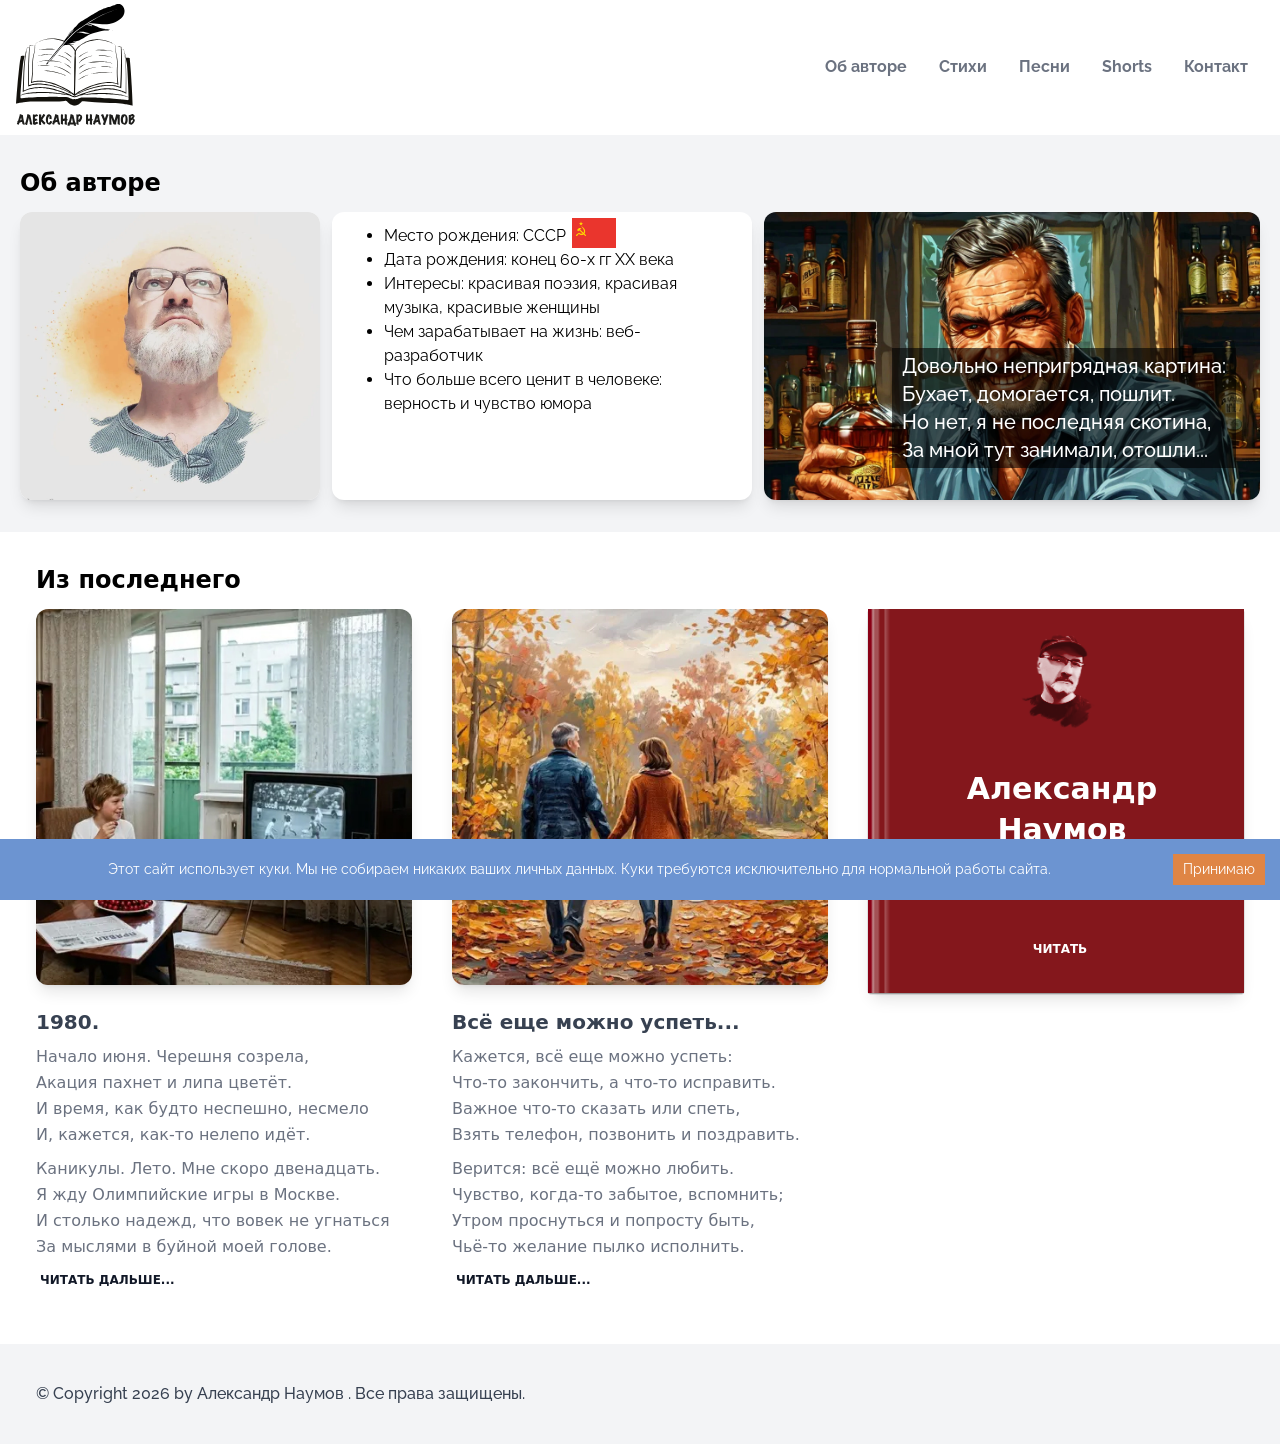
<file: index.html>
<!doctype html><html lang="en"><head><meta charset="utf-8"/><link rel="icon" href="/favicon.ico"/><meta name="viewport" content="width=device-width,initial-scale=1"/><meta name="theme-color" content="#000000"/><meta name="description" content="Web site created using create-react-app"/><link rel="apple-touch-icon" href="/logo192.png"/><link rel="manifest" href="/manifest.json"/><title>Александр Наумов, автор стихов и песен</title><script defer="defer" src="/static/js/main.a7259ca2.js"></script><link href="/static/css/main.f604ea47.css" rel="stylesheet"></head><body><noscript>You need to enable JavaScript to run this app.</noscript><div id="root"></div></body></html>
</file>
<file: static/css/main.f604ea47.css>
@import url(https://fonts.googleapis.com/css2?family=Raleway:wght@300;400;500;600;700;800;900&display=swap);
/*
! tailwindcss v3.2.4 | MIT License | https://tailwindcss.com
*/*,:after,:before{border:0 solid #e5e7eb;box-sizing:border-box}:after,:before{--tw-content:""}html{-webkit-text-size-adjust:100%;font-feature-settings:normal;font-family:ui-sans-serif,system-ui,-apple-system,BlinkMacSystemFont,Segoe UI,Roboto,Helvetica Neue,Arial,Noto Sans,sans-serif,Apple Color Emoji,Segoe UI Emoji,Segoe UI Symbol,Noto Color Emoji;line-height:1.5;tab-size:4}body{line-height:inherit;margin:0}hr{border-top-width:1px;color:inherit;height:0}abbr:where([title]){-webkit-text-decoration:underline dotted;text-decoration:underline dotted}h1,h2,h3,h4,h5,h6{font-size:inherit;font-weight:inherit}a{color:inherit;text-decoration:inherit}b,strong{font-weight:bolder}code,kbd,pre,samp{font-family:ui-monospace,SFMono-Regular,Menlo,Monaco,Consolas,Liberation Mono,Courier New,monospace;font-size:1em}small{font-size:80%}sub,sup{font-size:75%;line-height:0;position:relative;vertical-align:initial}sub{bottom:-.25em}sup{top:-.5em}table{border-collapse:collapse;border-color:inherit;text-indent:0}button,input,optgroup,select,textarea{color:inherit;font-family:inherit;font-size:100%;font-weight:inherit;line-height:inherit;margin:0;padding:0}button,select{text-transform:none}[type=button],[type=reset],[type=submit],button{-webkit-appearance:button;background-color:initial;background-image:none}:-moz-focusring{outline:auto}:-moz-ui-invalid{box-shadow:none}progress{vertical-align:initial}::-webkit-inner-spin-button,::-webkit-outer-spin-button{height:auto}[type=search]{-webkit-appearance:textfield;outline-offset:-2px}::-webkit-search-decoration{-webkit-appearance:none}::-webkit-file-upload-button{-webkit-appearance:button;font:inherit}summary{display:list-item}blockquote,dd,dl,figure,h1,h2,h3,h4,h5,h6,hr,p,pre{margin:0}fieldset{margin:0}fieldset,legend{padding:0}menu,ol,ul{list-style:none;margin:0;padding:0}textarea{resize:vertical}input::placeholder,textarea::placeholder{color:#9ca3af;opacity:1}[role=button],button{cursor:pointer}:disabled{cursor:default}audio,canvas,embed,iframe,img,object,svg,video{display:block;vertical-align:middle}img,video{height:auto;max-width:100%}[hidden]{display:none}body{font-family:Raleway}li{padding-left:1rem;padding-right:1rem}a,li{cursor:pointer}*,::backdrop,:after,:before{--tw-border-spacing-x:0;--tw-border-spacing-y:0;--tw-translate-x:0;--tw-translate-y:0;--tw-rotate:0;--tw-skew-x:0;--tw-skew-y:0;--tw-scale-x:1;--tw-scale-y:1;--tw-pan-x: ;--tw-pan-y: ;--tw-pinch-zoom: ;--tw-scroll-snap-strictness:proximity;--tw-ordinal: ;--tw-slashed-zero: ;--tw-numeric-figure: ;--tw-numeric-spacing: ;--tw-numeric-fraction: ;--tw-ring-inset: ;--tw-ring-offset-width:0px;--tw-ring-offset-color:#fff;--tw-ring-color:#3b82f680;--tw-ring-offset-shadow:0 0 #0000;--tw-ring-shadow:0 0 #0000;--tw-shadow:0 0 #0000;--tw-shadow-colored:0 0 #0000;--tw-blur: ;--tw-brightness: ;--tw-contrast: ;--tw-grayscale: ;--tw-hue-rotate: ;--tw-invert: ;--tw-saturate: ;--tw-sepia: ;--tw-drop-shadow: ;--tw-backdrop-blur: ;--tw-backdrop-brightness: ;--tw-backdrop-contrast: ;--tw-backdrop-grayscale: ;--tw-backdrop-hue-rotate: ;--tw-backdrop-invert: ;--tw-backdrop-opacity: ;--tw-backdrop-saturate: ;--tw-backdrop-sepia: }.container{width:100%}@media (min-width:480px){.container{max-width:480px}}@media (min-width:640px){.container{max-width:640px}}@media (min-width:768px){.container{max-width:768px}}@media (min-width:1024px){.container{max-width:1024px}}@media (min-width:1280px){.container{max-width:1280px}}@media (min-width:1536px){.container{max-width:1536px}}.pointer-events-none{pointer-events:none}.fixed{position:fixed}.absolute{position:absolute}.\!absolute{position:absolute!important}.relative{position:relative}.inset-0{bottom:0;left:0;right:0;top:0}.-top-4{top:-1rem}.-right-9{right:-2.25rem}.right-0{right:0}.left-\[calc\(50vw-55px\)\]{left:calc(50vw - 55px)}.top-\[55px\]{top:55px}.right-\[calc\(50vw-55px\)\]{right:calc(50vw - 55px)}.left-\[-100\%\]{left:-100%}.left-0{left:0}.top-0{top:0}.left-\[calc\(50vw-60px\)\]{left:calc(50vw - 60px)}.right-\[calc\(50vw-60px\)\]{right:calc(50vw - 60px)}.z-30{z-index:30}.z-50{z-index:50}.z-40{z-index:40}.z-\[100\]{z-index:100}.m-auto{margin:auto}.mx-auto{margin-left:auto;margin-right:auto}.mx-0{margin-left:0;margin-right:0}.my-4{margin-bottom:1rem;margin-top:1rem}.my-8{margin-bottom:2rem;margin-top:2rem}.mt-5{margin-top:1.25rem}.mb-3{margin-bottom:.75rem}.mt-0{margin-top:0}.ml-10{margin-left:2.5rem}.mt-4{margin-top:1rem}.mt-2{margin-top:.5rem}.mb-6{margin-bottom:1.5rem}.mb-2{margin-bottom:.5rem}.mt-8{margin-top:2rem}.mb-4{margin-bottom:1rem}.mt-1{margin-top:.25rem}.mr-2{margin-right:.5rem}.mr-1{margin-right:.25rem}.block{display:block}.inline{display:inline}.flex{display:flex}.grid{display:grid}.hidden{display:none}.aspect-square{aspect-ratio:1/1}.h-\[100px\]{height:100px}.h-full{height:100%}.h-72{height:18rem}.h-80{height:20rem}.h-fit{height:-moz-fit-content;height:fit-content}.h-96{height:24rem}.h-auto{height:auto}.h-8{height:2rem}.h-10{height:2.5rem}.min-h-\[calc\(100vh-228px\)\]{min-height:calc(100vh - 228px)}.w-full{width:100%}.w-72{width:18rem}.w-fit{width:-moz-fit-content;width:fit-content}.w-24{width:6rem}.w-8{width:2rem}.w-14{width:3.5rem}.w-\[60\%\]{width:60%}.w-10{width:2.5rem}.w-5{width:1.25rem}.max-w-\[1240px\]{max-width:1240px}.max-w-full{max-width:100%}.max-w-\[1280px\]{max-width:1280px}.max-w-\[600px\]{max-width:600px}.flex-grow{flex-grow:1}.basis-\[300px\]{flex-basis:300px}.basis-full{flex-basis:100%}.basis-\[40\%\]{flex-basis:40%}.basis-\[25\%\]{flex-basis:25%}.cursor-pointer{cursor:pointer}.touch-pan-y{--tw-pan-y:pan-y;touch-action:var(--tw-pan-x) var(--tw-pan-y) var(--tw-pinch-zoom)}.select-none{-webkit-user-select:none;user-select:none}.scroll-pb-32{scroll-padding-bottom:8rem}.list-disc{list-style-type:disc}.grid-cols-1{grid-template-columns:repeat(1,minmax(0,1fr))}.flex-row{flex-direction:row}.flex-col{flex-direction:column}.flex-wrap{flex-wrap:wrap}.place-items-center{place-items:center}.items-end{align-items:flex-end}.items-center{align-items:center}.justify-start{justify-content:flex-start}.justify-end{justify-content:flex-end}.justify-center{justify-content:center}.justify-between{justify-content:space-between}.gap-3{gap:.75rem}.gap-10{gap:2.5rem}.gap-2{gap:.5rem}.overflow-hidden{overflow:hidden}.rounded-xl{border-radius:.75rem}.rounded-lg{border-radius:.5rem}.rounded-sm{border-radius:.125rem}.rounded-md{border-radius:.375rem}.border{border-width:1px}.border-4{border-width:4px}.border-2{border-width:2px}.border-l-0{border-left-width:0}.border-r{border-right-width:1px}.border-b{border-bottom-width:1px}.border-b-4{border-bottom-width:4px}.border-solid{border-style:solid}.border-gray-300{--tw-border-opacity:1;border-color:rgb(209 213 219/var(--tw-border-opacity))}.border-\[\#84171c\]{--tw-border-opacity:1;border-color:rgb(132 23 28/var(--tw-border-opacity))}.border-gray-200{--tw-border-opacity:1;border-color:rgb(229 231 235/var(--tw-border-opacity))}.border-gray-100{--tw-border-opacity:1;border-color:rgb(243 244 246/var(--tw-border-opacity))}.border-r-gray-300{--tw-border-opacity:1;border-right-color:rgb(209 213 219/var(--tw-border-opacity))}.bg-gray-100{--tw-bg-opacity:1;background-color:rgb(243 244 246/var(--tw-bg-opacity))}.bg-white{--tw-bg-opacity:1;background-color:rgb(255 255 255/var(--tw-bg-opacity))}.bg-black{--tw-bg-opacity:1;background-color:rgb(0 0 0/var(--tw-bg-opacity))}.bg-\[\#84171c\]{--tw-bg-opacity:1;background-color:rgb(132 23 28/var(--tw-bg-opacity))}.bg-transparent{background-color:initial}.bg-gray-200{--tw-bg-opacity:1;background-color:rgb(229 231 235/var(--tw-bg-opacity))}.bg-black\/50{background-color:#00000080}.bg-gray-600{--tw-bg-opacity:1;background-color:rgb(75 85 99/var(--tw-bg-opacity))}.bg-gray-700{--tw-bg-opacity:1;background-color:rgb(55 65 81/var(--tw-bg-opacity))}.bg-opacity-60{--tw-bg-opacity:0.6}.bg-bg1{background-image:url(/static/media/bg1.59603374e8e051f99a6e.webp)}.bg-book-pattern{background-image:linear-gradient(90deg,#8a0015 3px,#ffffff80 5px,#ffffff40 7px,#ffffff40 10px,#0000 12px,#0000 16px,#ffffff40 17px,#0000 22px),url([data-uri])}.bg-cover{background-size:cover}.bg-clip-border{background-clip:initial}.object-cover{object-fit:cover}.p-3{padding:.75rem}.p-6{padding:1.5rem}.p-0{padding:0}.p-4{padding:1rem}.p-2{padding:.5rem}.px-4{padding-left:1rem;padding-right:1rem}.py-8{padding-bottom:2rem;padding-top:2rem}.px-6{padding-left:1.5rem;padding-right:1.5rem}.py-1{padding-bottom:.25rem;padding-top:.25rem}.px-2\.5{padding-left:.625rem;padding-right:.625rem}.px-2{padding-left:.5rem;padding-right:.5rem}.py-4{padding-bottom:1rem;padding-top:1rem}.py-3{padding-bottom:.75rem;padding-top:.75rem}.px-1{padding-left:.25rem;padding-right:.25rem}.px-0{padding-left:0;padding-right:0}.px-\[5px\]{padding-left:5px;padding-right:5px}.py-2{padding-bottom:.5rem;padding-top:.5rem}.pl-0{padding-left:0}.pl-8{padding-left:2rem}.pl-1{padding-left:.25rem}.pb-\[40px\]{padding-bottom:40px}.pb-\[30px\]{padding-bottom:30px}.pt-20{padding-top:5rem}.pb-8{padding-bottom:2rem}.pb-6{padding-bottom:1.5rem}.text-left{text-align:left}.text-center{text-align:center}.align-middle{vertical-align:middle}.font-sans{font-family:ui-sans-serif,system-ui,-apple-system,BlinkMacSystemFont,Segoe UI,Roboto,Helvetica Neue,Arial,Noto Sans,sans-serif,Apple Color Emoji,Segoe UI Emoji,Segoe UI Symbol,Noto Color Emoji}.text-2xl{font-size:1.5rem;line-height:2rem}.text-xl{font-size:1.25rem;line-height:1.75rem}.text-3xl{font-size:1.875rem;line-height:2.25rem}.text-base{font-size:1rem;line-height:1.5rem}.text-xs{font-size:.75rem;line-height:1rem}.text-4xl{font-size:2.25rem;line-height:2.5rem}.text-lg{font-size:1.125rem;line-height:1.75rem}.font-medium{font-weight:500}.font-semibold{font-weight:600}.font-normal{font-weight:400}.font-bold{font-weight:700}.uppercase{text-transform:uppercase}.leading-snug{line-height:1.375}.leading-relaxed{line-height:1.625}.leading-none{line-height:1}.tracking-normal{letter-spacing:0}.text-gray-700{--tw-text-opacity:1;color:rgb(55 65 81/var(--tw-text-opacity))}.text-white{--tw-text-opacity:1;color:rgb(255 255 255/var(--tw-text-opacity))}.text-inherit{color:inherit}.\!text-gray-500{--tw-text-opacity:1!important;color:rgb(107 114 128/var(--tw-text-opacity))!important}.text-gray-900{--tw-text-opacity:1;color:rgb(17 24 39/var(--tw-text-opacity))}.text-gray-500{--tw-text-opacity:1;color:rgb(107 114 128/var(--tw-text-opacity))}.text-green-600{--tw-text-opacity:1;color:rgb(22 163 74/var(--tw-text-opacity))}.antialiased{-webkit-font-smoothing:antialiased;-moz-osx-font-smoothing:grayscale}.opacity-100{opacity:1}.opacity-0{opacity:0}.mix-blend-hard-light{mix-blend-mode:hard-light}.shadow-lg{--tw-shadow:0 10px 15px -3px #0000001a,0 4px 6px -4px #0000001a;--tw-shadow-colored:0 10px 15px -3px var(--tw-shadow-color),0 4px 6px -4px var(--tw-shadow-color)}.shadow-lg,.shadow-sm{box-shadow:0 0 #0000,0 0 #0000,var(--tw-shadow);box-shadow:var(--tw-ring-offset-shadow,0 0 #0000),var(--tw-ring-shadow,0 0 #0000),var(--tw-shadow)}.shadow-sm{--tw-shadow:0 1px 2px 0 #0000000d;--tw-shadow-colored:0 1px 2px 0 var(--tw-shadow-color)}.shadow-none{--tw-shadow:0 0 #0000;--tw-shadow-colored:0 0 #0000;box-shadow:0 0 #0000,0 0 #0000,var(--tw-shadow);box-shadow:var(--tw-ring-offset-shadow,0 0 #0000),var(--tw-ring-shadow,0 0 #0000),var(--tw-shadow)}.filter{filter:var(--tw-blur) var(--tw-brightness) var(--tw-contrast) var(--tw-grayscale) var(--tw-hue-rotate) var(--tw-invert) var(--tw-saturate) var(--tw-sepia) var(--tw-drop-shadow)}.transition-all{transition-duration:.15s;transition-property:all;transition-timing-function:cubic-bezier(.4,0,.2,1)}.transition-colors{transition-duration:.15s;transition-property:color,background-color,border-color,text-decoration-color,fill,stroke;transition-timing-function:cubic-bezier(.4,0,.2,1)}.transition-opacity{transition-duration:.15s;transition-property:opacity;transition-timing-function:cubic-bezier(.4,0,.2,1)}.duration-500{transition-duration:.5s}.ease-in-out{transition-timing-function:cubic-bezier(.4,0,.2,1)}.fade-enter{opacity:0}.fade-enter-active,.fade-exit{opacity:1}.fade-exit-active{opacity:0}.fade-enter-active,.fade-exit-active{transition:opacity .5s}.youtube-video-image+figcaption{padding-left:10px;padding-top:10px}.CookieConsent button:hover{background-color:#fff!important;color:#111!important}input:checked~.content{display:inline-block}input:checked~.read-more{display:none}.book{transition:all .5s ease-in-out}.book:hover{transform:perspective(1000px) rotateY(-30deg);transform-style:preserve-3d}.page{z-index:-10}.page-6{z-index:-101}@keyframes lyric-slide-in-next{0%{opacity:0;transform:translateX(48px)}to{opacity:1;transform:translateX(0)}}@keyframes lyric-slide-in-prev{0%{opacity:0;transform:translateX(-48px)}to{opacity:1;transform:translateX(0)}}.lyric-slide-next{animation:lyric-slide-in-next .3s ease-out}.lyric-slide-prev{animation:lyric-slide-in-prev .3s ease-out}@media (prefers-reduced-motion:reduce){.lyric-slide-next,.lyric-slide-prev{animation:none}}.hover\:border-gray-700:hover{--tw-border-opacity:1;border-color:rgb(55 65 81/var(--tw-border-opacity))}.hover\:border-gray-600:hover{--tw-border-opacity:1;border-color:rgb(75 85 99/var(--tw-border-opacity))}.hover\:bg-white\/10:hover{background-color:#ffffff1a}.hover\:bg-gray-900\/10:hover{background-color:#1118271a}.hover\:bg-gray-200:hover{--tw-bg-opacity:1;background-color:rgb(229 231 235/var(--tw-bg-opacity))}.hover\:bg-white:hover{--tw-bg-opacity:1;background-color:rgb(255 255 255/var(--tw-bg-opacity))}.hover\:text-gray-800:hover{--tw-text-opacity:1;color:rgb(31 41 55/var(--tw-text-opacity))}.hover\:text-gray-500:hover{--tw-text-opacity:1;color:rgb(107 114 128/var(--tw-text-opacity))}.focus\:border-gray-500:focus{--tw-border-opacity:1;border-color:rgb(107 114 128/var(--tw-border-opacity))}.focus\:outline-none:focus{outline:2px solid #0000;outline-offset:2px}.active\:bg-white\/30:active{background-color:#ffffff4d}.active\:bg-gray-900\/20:active{background-color:#11182733}.disabled\:pointer-events-none:disabled{pointer-events:none}.disabled\:opacity-50:disabled{opacity:.5}.disabled\:shadow-none:disabled{--tw-shadow:0 0 #0000;--tw-shadow-colored:0 0 #0000;box-shadow:0 0 #0000,0 0 #0000,var(--tw-shadow);box-shadow:var(--tw-ring-offset-shadow,0 0 #0000),var(--tw-ring-shadow,0 0 #0000),var(--tw-shadow)}.group:hover .group-hover\:right-\[-2px\]{right:-2px}.group:hover .group-hover\:right-\[-4px\]{right:-4px}.group:hover .group-hover\:right-\[-6px\]{right:-6px}.group:hover .group-hover\:right-\[-8px\]{right:-8px}.group:hover .group-hover\:right-\[-10px\]{right:-10px}.group:hover .group-hover\:right-\[-12px\]{right:-12px}.group:hover .group-hover\:right-\[-14px\]{right:-14px}.group:hover .group-hover\:right-\[-16px\]{right:-16px}.group:hover .group-hover\:right-\[-18px\]{right:-18px}.group:hover .group-hover\:right-\[-20px\]{right:-20px}.group:hover .group-hover\:right-\[-23px\]{right:-23px}.group:hover .group-hover\:h-\[calc\(100\%-2px\)\]{height:calc(100% - 2px)}.group:hover .group-hover\:h-\[calc\(100\%-4px\)\]{height:calc(100% - 4px)}.group:hover .group-hover\:h-\[calc\(100\%-6px\)\]{height:calc(100% - 6px)}.group:hover .group-hover\:h-\[calc\(100\%-8px\)\]{height:calc(100% - 8px)}.group:hover .group-hover\:h-\[calc\(100\%-10px\)\]{height:calc(100% - 10px)}.group:hover .group-hover\:h-\[calc\(100\%-12px\)\]{height:calc(100% - 12px)}.group:hover .group-hover\:h-\[calc\(100\%-14px\)\]{height:calc(100% - 14px)}.group:hover .group-hover\:h-\[calc\(100\%-16px\)\]{height:calc(100% - 16px)}.group:hover .group-hover\:h-\[calc\(100\%-18px\)\]{height:calc(100% - 18px)}.group:hover .group-hover\:h-\[calc\(100\%-20px\)\]{height:calc(100% - 20px)}.group.active .group-\[\.active\]\:bg-gray-600{--tw-bg-opacity:1;background-color:rgb(75 85 99/var(--tw-bg-opacity))}.group.active .group-\[\.active\]\:text-white{--tw-text-opacity:1;color:rgb(255 255 255/var(--tw-text-opacity))}@media (min-width:640px){.sm\:left-0{left:0}.sm\:top-0{top:0}.sm\:right-0{right:0}.sm\:mr-4{margin-right:1rem}.sm\:h-10{height:2.5rem}.sm\:w-10{width:2.5rem}.sm\:basis-\[30\%\]{flex-basis:30%}.sm\:px-2{padding-left:.5rem;padding-right:.5rem}.sm\:px-5{padding-left:1.25rem;padding-right:1.25rem}.sm\:px-4{padding-left:1rem;padding-right:1rem}.sm\:pb-\[30px\]{padding-bottom:30px}.sm\:text-2xl{font-size:1.5rem;line-height:2rem}}@media (min-width:768px){.md\:flex{display:flex}.md\:hidden{display:none}.md\:w-\[750px\]{width:750px}.md\:grid-cols-2{grid-template-columns:repeat(2,minmax(0,1fr))}.md\:text-3xl{font-size:1.875rem;line-height:2.25rem}}@media (min-width:1024px){.lg\:h-72{height:18rem}.lg\:basis-\[40\%\]{flex-basis:40%}.lg\:grid-cols-3{grid-template-columns:repeat(3,minmax(0,1fr))}.lg\:flex-nowrap{flex-wrap:nowrap}}.sk-circle{height:40px;margin:100px auto;position:relative;width:40px}.sk-circle .sk-child{height:100%;left:0;position:absolute;top:0;width:100%}.sk-circle .sk-child:before{animation:sk-circleBounceDelay 1.2s ease-in-out infinite both;background-color:#333;border-radius:100%;content:"";display:block;height:15%;margin:0 auto;width:15%}.sk-circle .sk-circle2{transform:rotate(30deg)}.sk-circle .sk-circle3{transform:rotate(60deg)}.sk-circle .sk-circle4{transform:rotate(90deg)}.sk-circle .sk-circle5{transform:rotate(120deg)}.sk-circle .sk-circle6{transform:rotate(150deg)}.sk-circle .sk-circle7{transform:rotate(180deg)}.sk-circle .sk-circle8{transform:rotate(210deg)}.sk-circle .sk-circle9{transform:rotate(240deg)}.sk-circle .sk-circle10{transform:rotate(270deg)}.sk-circle .sk-circle11{transform:rotate(300deg)}.sk-circle .sk-circle12{transform:rotate(330deg)}.sk-circle .sk-circle2:before{animation-delay:-1.1s}.sk-circle .sk-circle3:before{animation-delay:-1s}.sk-circle .sk-circle4:before{animation-delay:-.9s}.sk-circle .sk-circle5:before{animation-delay:-.8s}.sk-circle .sk-circle6:before{animation-delay:-.7s}.sk-circle .sk-circle7:before{animation-delay:-.6s}.sk-circle .sk-circle8:before{animation-delay:-.5s}.sk-circle .sk-circle9:before{animation-delay:-.4s}.sk-circle .sk-circle10:before{animation-delay:-.3s}.sk-circle .sk-circle11:before{animation-delay:-.2s}.sk-circle .sk-circle12:before{animation-delay:-.1s}@keyframes sk-circleBounceDelay{0%,80%,to{transform:scale(0)}40%{transform:scale(1)}}.playlist-gallery-div{grid-gap:0 1rem;display:grid;grid-template-columns:repeat(auto-fit,minmax(240px,1fr))}.youtube-video-figure{margin:0}.youtube-video-image{cursor:pointer;width:100%}.youtube-video-image+figcaption{color:inherit;font-weight:600;padding-bottom:2.2rem;text-align:left}@media only screen and (min-width:600px){.youtube-video-image+figcaption{padding-bottom:2.5rem}}
/*# sourceMappingURL=main.f604ea47.css.map*/
</file>
